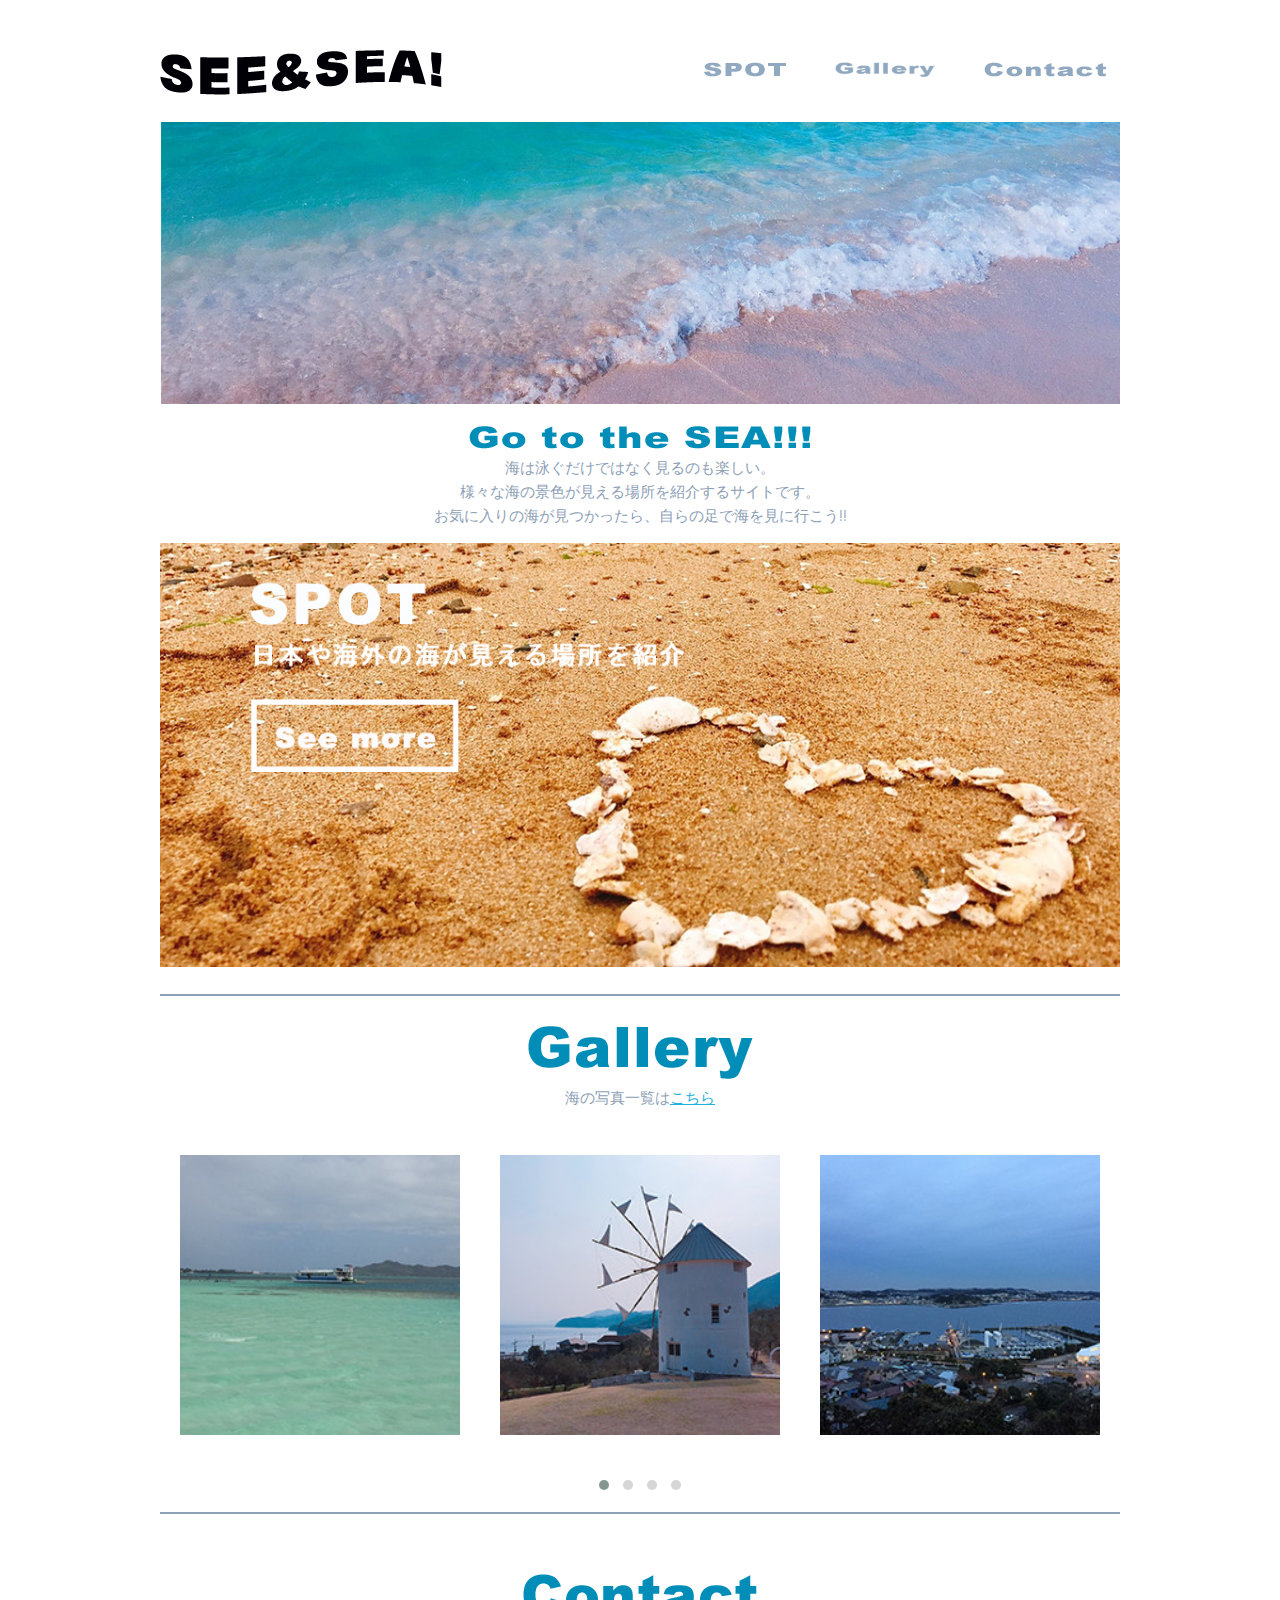
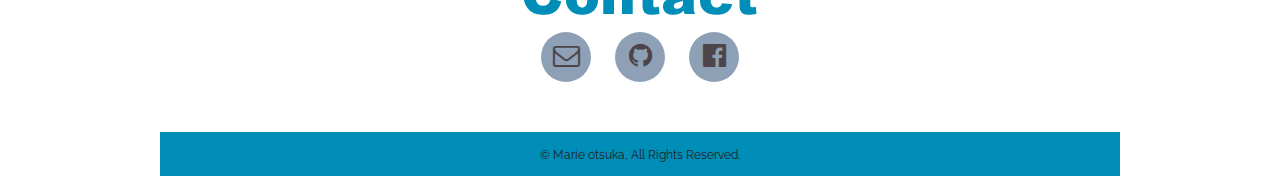
<file: index.html>
<!DOCTYPE html>
<html lang="ja">
<head>

  <!-- Basic Page Needs
  –––––––––––––––––––––––––––––––––––––––––––––––––– -->
  <meta charset="utf-8">
  <title>seeandsea</title>
  <meta name="description" content="seeandsea-site">
  <meta name="author" content="">

  <!-- Mobile Specific Metas
  –––––––––––––––––––––––––––––––––––––––––––––––––– -->
  <meta name="viewport" content="width=device-width, initial-scale=1">

  <!-- FONT
  –––––––––––––––––––––––––––––––––––––––––––––––––– -->
  <link href="//fonts.googleapis.com/css?family=Raleway:400,300,600" rel="stylesheet" type="text/css">

  <!-- CSS
  –––––––––––––––––––––––––––––––––––––––––––––––––– -->
  <link rel="stylesheet" href="css/normalize.css">
  <link rel="stylesheet" href="css/skeleton.css">
  <link rel="stylesheet" href="css/seeandsea.css">
  
  <link rel="stylesheet" href="https://maxcdn.bootstrapcdn.com/font-awesome/4.6.3/css/font-awesome.min.css">
  <link rel="stylesheet" href="https://maxcdn.bootstrapcdn.com/font-awesome/4.6.1/css/font-awesome.min.css">
  
  <!-- Favicon
  –––––––––––––––––––––––––––––––––––––––––––––––––– -->
  <link rel="icon" type="image/png" href="images/favicon.png">

</head>

<body>

<header>
    <div id="header_in" class="container">
    <div class="row">
     
     
     <div id="top_pc_menu">
    <div class="six columns logo">
      <div id="toplogo">
        <a href="index.html"><img class="u-max-full-width" src="images/top/seeandsea_logo.png" alt="seeandsea" srcset="images/top/seeandsea_logo@2x.png" />
        </a></div>
        </div>
        
        
    <div class="six columns menu">
      
      <div class="pc_menu">
        <ul class="pc_menu_li">
            <li class="menubar"><a href="spot.html"><img src="images/top/spot.png" alt="spot"></a></li>
            <li class="menubar"><a href="gallery.html"><img src="images/top/gallery.png" alt="gallery"></a></li>
            <li class="menubar"><a href="#contact"><img src="images/top/contact.png" alt="contact"></a></li>
          </ul>
      </div>
      </div>
      </div>
    
    <div id="sp_menu">
    <div class=" twelve columns">
        
        <div id="sp_top_header">
        <div id="sp_menu_logo"><a href="index.html"><img class="u-max-full-width" src="images/top/seeandsea_logo@2x.png"></a></div>
        
        <div id="sp_menu_icon">
            <img class="u-max-full-width" src="images/top/menu_icon.png" alt="menu_icon">
            </div>
        </div>
        
      <ul class="sp_menu_toggle">
          <li class="tog_menu"><a href="spot.html"><img class="tog_menu_pic" src="images/top/spot.png" alt="spot"></a></li>
          <li class="tog_menu"><a href="gallery.html"><img class="tog_menu_pic" src="images/top/gallery.png" alt="gallery"></a></li>
          <li class="tog_menu"><a href="#contact"><img class="tog_menu_pic" src="images/top/contact.png" alt="contact"></a></li>
      </ul>
      
      </div>
      </div>
      
    </div>
  </div>
    
    
    <div class="container">
    <div class="row">
    <div id="main_contents" class="twelve columns">

    <div id="header_cover">
        <img class="u-max-full-width" src="images/top/header_cover.jpg" alt="header_cover" srcset="images/top/header_cover@2x.jpg" />
    </div>
    
    <div id="about">
     <div class="goto"><img class="goto_pic" src="images/top/goto_logo.png" alt="gotologo" srcset="images/top/goto_logo@2x.png" /></div>   
     <div class="about_text">
         海は泳ぐだけではなく見るのも楽しい。<br>様々な海の景色が見える場所を紹介するサイトです。<br>
         お気に入りの海が見つかったら、自らの足で海を見に行こう!!
     </div>
    </div>
    
    <div id="spot">
        <a href="spot.html"><img class="u-max-full-width" src="images/top/spot_cover_set.jpg" alt="spot" ></a>
    </div>
    
    <div id="gallery_top">
    
    <div class="line"></div>
    <div id="gallery_about">
    <div class="gallery_logo"><a href="gallery.html"><img class="gallery_logo_pic" src="images/top/gallery_logo.png" alt="gallerylogo" srcset="images/top/gallery_logo@2x.png" />
    </a></div>
    <div class="gallery_text">
    海の写真一覧は<a href="gallery.html">こちら</a>
    </div>
    
    </div>
    
    <div class="owl-carousel owl-theme">
      <div class="gallery_pic_top"><img class="u-max-full-width" src="images/top/sea_01.jpg" alt="gallery_pic"></div>
      <div class="gallery_pic_top"><img class="u-max-full-width" src="images/top/sea_02.jpg" alt="gallery_pic"></div>
      <div class="gallery_pic_top"><img class="u-max-full-width" src="images/top/sea_03.jpg" alt="gallery_pic"></div>
      <div class="gallery_pic_top"><img class="u-max-full-width" src="images/top/sea_04.jpg" alt="gallery_pic"></div>
      <div class="gallery_pic_top"><img class="u-max-full-width" src="images/top/sea_05.jpg" alt="gallery_pic"></div>
      <div class="gallery_pic_top"><img class="u-max-full-width" src="images/top/sea_06.jpg" alt="gallery_pic"></div>
      <div class="gallery_pic_top"><img class="u-max-full-width" src="images/top/sea_07.jpg" alt="gallery_pic"></div>
      <div class="gallery_pic_top"><img class="u-max-full-width" src="images/top/sea_08.jpg" alt="gallery_pic"></div>
      <div class="gallery_pic_top"><img class="u-max-full-width" src="images/top/sea_09.jpg" alt="gallery_pic"></div>
      <div class="gallery_pic_top"><img class="u-max-full-width" src="images/top/sea_10.jpg" alt="gallery_pic"></div>
      <div class="gallery_pic_top"><img class="u-max-full-width" src="images/top/sea_11.jpg" alt="gallery_pic"></div>
      <div class="gallery_pic_top"><img class="u-max-full-width" src="images/top/sea_12.jpg" alt="gallery_pic"></div>
      </div> <!--owl-->
    
    <div class="line"></div>
    </div>
    
    <div id="contact">
    
    <div class="contact_logo"><img class="contact_logo_pic" src="images/top/contact_logo.png" alt="contactlogo" srcset="images/top/contact_logo@2x.png" /></div>
    
        <ul>
            <li class="button_contact"><a href="mailto:ooo@gmail.com"><i aria-label="メール" class="fa fa-envelope-o"></i></a></li>
            <li class="button_contact"><a href="https://github.com/Somenmarie"><i aria-label="GitHub" class="fa fa-github"></i></a></li>
            <li class="button_contact"><a href=""><i class="fa fa-facebook-official" aria-hidden="true"></i></a></li>
        </ul>
    
    
    
    </div>
    


</div> <!--main-->
</div> <!--row-->
</div> <!--container-->


</header>

<footer>

<div class="container">
<div class="row">
<div id="footerzone" class="twelve columns">
<small class="text-center abel uppercase">&copy; Marie otsuka, All Rights Reserved.</small>
</div>
</div>
</div>
</footer>

 <!-- Owl Carousel CSS -->  
<link rel="stylesheet" href="owlcarousel/assets/owl.carousel.min.css">
<link rel="stylesheet" href="owlcarousel/assets/owl.theme.default.min.css">

<!-- JQ-->
<script type="text/javascript" src="https://ajax.googleapis.com/ajax/libs/jquery/1.10.2/jquery.min.js"></script>
<!-- Owl Carousel JS -->
  <script src="owlcarousel/owl.carousel.min.js"></script>
<!-- js-->
  <script src="seeandsea.js"></script>


</body>
</html>
</file>
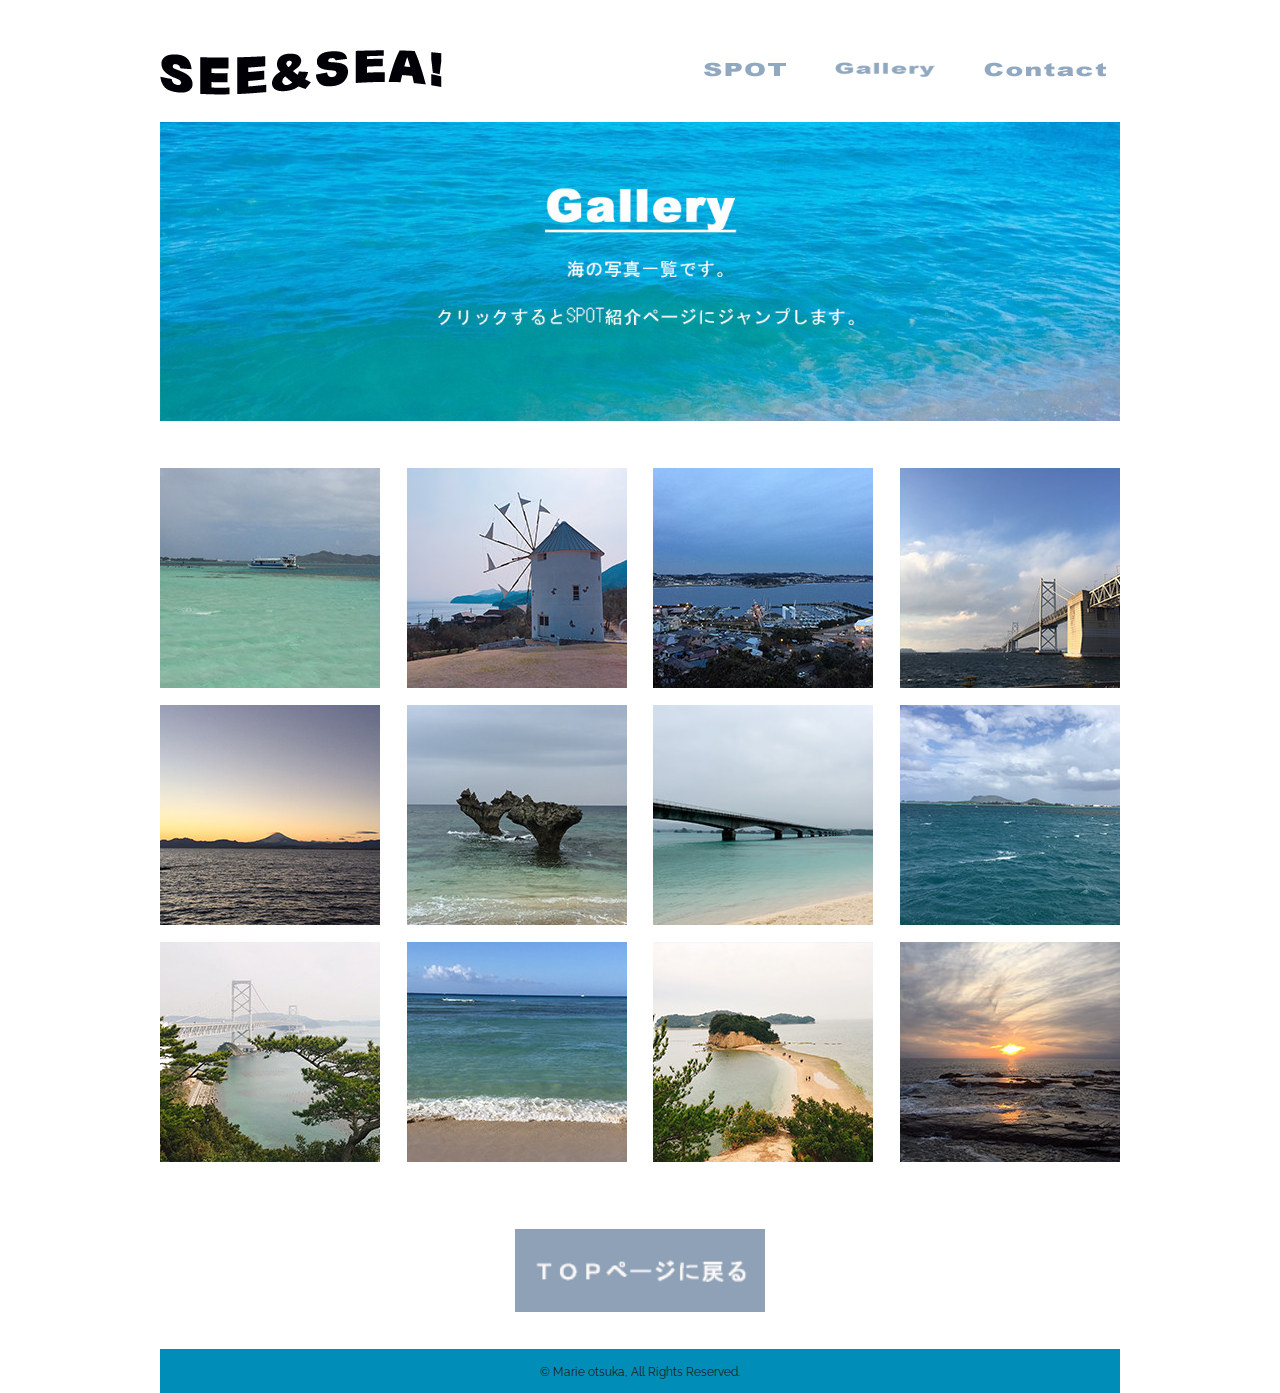
<file: gallery.html>
<!DOCTYPE html>
<html lang="ja">
<head>

  <!-- Basic Page Needs
  –––––––––––––––––––––––––––––––––––––––––––––––––– -->
  <meta charset="utf-8">
  <title>seeandsea_gallery</title>
  <meta name="description" content="seeandsea-site">
  <meta name="author" content="">

  <!-- Mobile Specific Metas
  –––––––––––––––––––––––––––––––––––––––––––––––––– -->
  <meta name="viewport" content="width=device-width, initial-scale=1">

  <!-- FONT
  –––––––––––––––––––––––––––––––––––––––––––––––––– -->
  <link href="//fonts.googleapis.com/css?family=Raleway:400,300,600" rel="stylesheet" type="text/css">

  <!-- CSS
  –––––––––––––––––––––––––––––––––––––––––––––––––– -->
  <link rel="stylesheet" href="css/normalize.css">
  <link rel="stylesheet" href="css/skeleton.css">
  <link rel="stylesheet" href="css/seeandsea.css">
  
  <link rel="stylesheet" href="https://maxcdn.bootstrapcdn.com/font-awesome/4.6.3/css/font-awesome.min.css">
  <link rel="stylesheet" href="https://maxcdn.bootstrapcdn.com/font-awesome/4.6.1/css/font-awesome.min.css">
  
  <!-- Favicon
  –––––––––––––––––––––––––––––––––––––––––––––––––– -->
  <link rel="icon" type="image/png" href="images/favicon.png">

</head>

<body>

<header>
    <div id="header_in" class="container">
    <div class="row">
     
     
     <div id="top_pc_menu">
    <div class="six columns logo">
      <div id="toplogo">
        <a href="index.html"><img class="u-max-full-width" src="images/top/seeandsea_logo.png" alt="seeandsea" srcset="images/top/seeandsea_logo@2x.png" />
        </a></div>
        </div>
        
        
    <div class="six columns menu">
      
      <div class="pc_menu">
        <ul class="pc_menu_li">
            <li class="menubar"><a href="spot.html"><img src="images/top/spot.png" alt="spot"></a></li>
            <li class="menubar"><a href="gallery.html"><img src="images/top/gallery.png" alt="gallery"></a></li>
            <li class="menubar"><a href="#contact"><img src="images/top/contact.png" alt="contact"></a></li>
          </ul>
      </div>
      </div>
      </div>
    
    <div id="sp_menu">
    <div class=" twelve columns">
        
        <div id="sp_top_header">
        <div id="sp_menu_logo"><a href="index.html"><img class="u-max-full-width" src="images/top/seeandsea_logo@2x.png"></a></div>
        
        <div id="sp_menu_icon">
            <img class="u-max-full-width" src="images/top/menu_icon.png" alt="menu_icon">
            </div>
        </div>
        
      <ul class="sp_menu_toggle">
          <li class="tog_menu"><a href="spot.html"><img class="tog_menu_pic" src="images/top/spot.png" alt="spot"></a></li>
          <li class="tog_menu"><a href="gallery.html"><img class="tog_menu_pic" src="images/top/gallery.png" alt="gallery"></a></li>
          <li class="tog_menu"><a href="#contact"><img class="tog_menu_pic" src="images/top/contact.png" alt="contact"></a></li>
      </ul>
      
      </div>
      </div>
      
    </div>
    </div>
    
    
     <div class="container">
    <div class="row">
    <div id="main_contents" class="twelve columns">
    
    
    <div id="gallerypage_cover">
        <img class="u-max-full-width" src="images/gallery/gallerypage_cover.jpg" alt="gallery_cover">
    </div>
    
    <div id="gallery_picgroup">
        
    <div class="gallery_pic">
       <img class="u-max-full-width" src="images/gallery/sea_01.jpg" alt="hawaii">
    </div>
    
    <div class="gallery_pic">
       <img class="u-max-full-width" src="images/gallery/sea_02.jpg" alt="syodo">
    </div>
    
    
    <div class="gallery_pic">
       <img class="u-max-full-width" src="images/gallery/sea_03.jpg" alt="enosima">
    </div>
    
    
    <div class="gallery_pic">
       <img class="u-max-full-width" src="images/gallery/sea_04.jpg" alt="seto">
    </div>
    
    
    <div class="gallery_pic">
       <img class="u-max-full-width" src="images/gallery/sea_05.jpg" alt="enosima">
    </div>
    
    
    <div class="gallery_pic">
       <img class="u-max-full-width" src="images/gallery/sea_06.jpg" alt="okinawa">
    </div>
    
    
    <div class="gallery_pic">
       <img class="u-max-full-width" src="images/gallery/sea_07.jpg" alt="okinawa">
    </div>
    
    
    <div class="gallery_pic">
       <img class="u-max-full-width" src="images/gallery/sea_08.jpg" alt="hawaii">
    </div>
    
    
    <div class="gallery_pic">
       <img class="u-max-full-width" src="images/gallery/sea_09.jpg" alt="shikoku">
    </div>
    
    
    <div class="gallery_pic">
       <img class="u-max-full-width" src="images/gallery/sea_10.jpg" alt="hawaii">
    </div>
    
    
    <div class="gallery_pic">
       <img class="u-max-full-width" src="images/gallery/sea_11.jpg" alt="shikoku">
    </div>
    
    <div class="gallery_pic">
       <img class="u-max-full-width" src="images/gallery/sea_12.jpg" alt="enosima">
    </div>
    
    
    </div>  <!--div id-->
    
    </div>
    </div>  <!--row-->
    </div>
    
    
<div class="top_back">
      <a href="index.html"><img class="u-max-full-width" src="images/spot/topback.png" alt="topback"></a>
  </div>
  
  </div>
  </div>
  </div>
  
  
</header>

<footer>

<div class="container">
<div class="row">
<div id="footerzone" class="twelve columns">
<small class="text-center abel uppercase">&copy; Marie otsuka, All Rights Reserved.</small>
</div>
</div>
</div>
</footer>

 <!-- Owl Carousel CSS -->  
<link rel="stylesheet" href="owlcarousel/assets/owl.carousel.min.css">
<link rel="stylesheet" href="owlcarousel/assets/owl.theme.default.min.css">

<!-- JQ-->
<script type="text/javascript" src="https://ajax.googleapis.com/ajax/libs/jquery/1.10.2/jquery.min.js"></script>
<!-- Owl Carousel JS -->
  <script src="owlcarousel/owl.carousel.min.js"></script>
<!-- js-->
  <script src="seeandsea.js"></script>


</body>
</html>
</file>
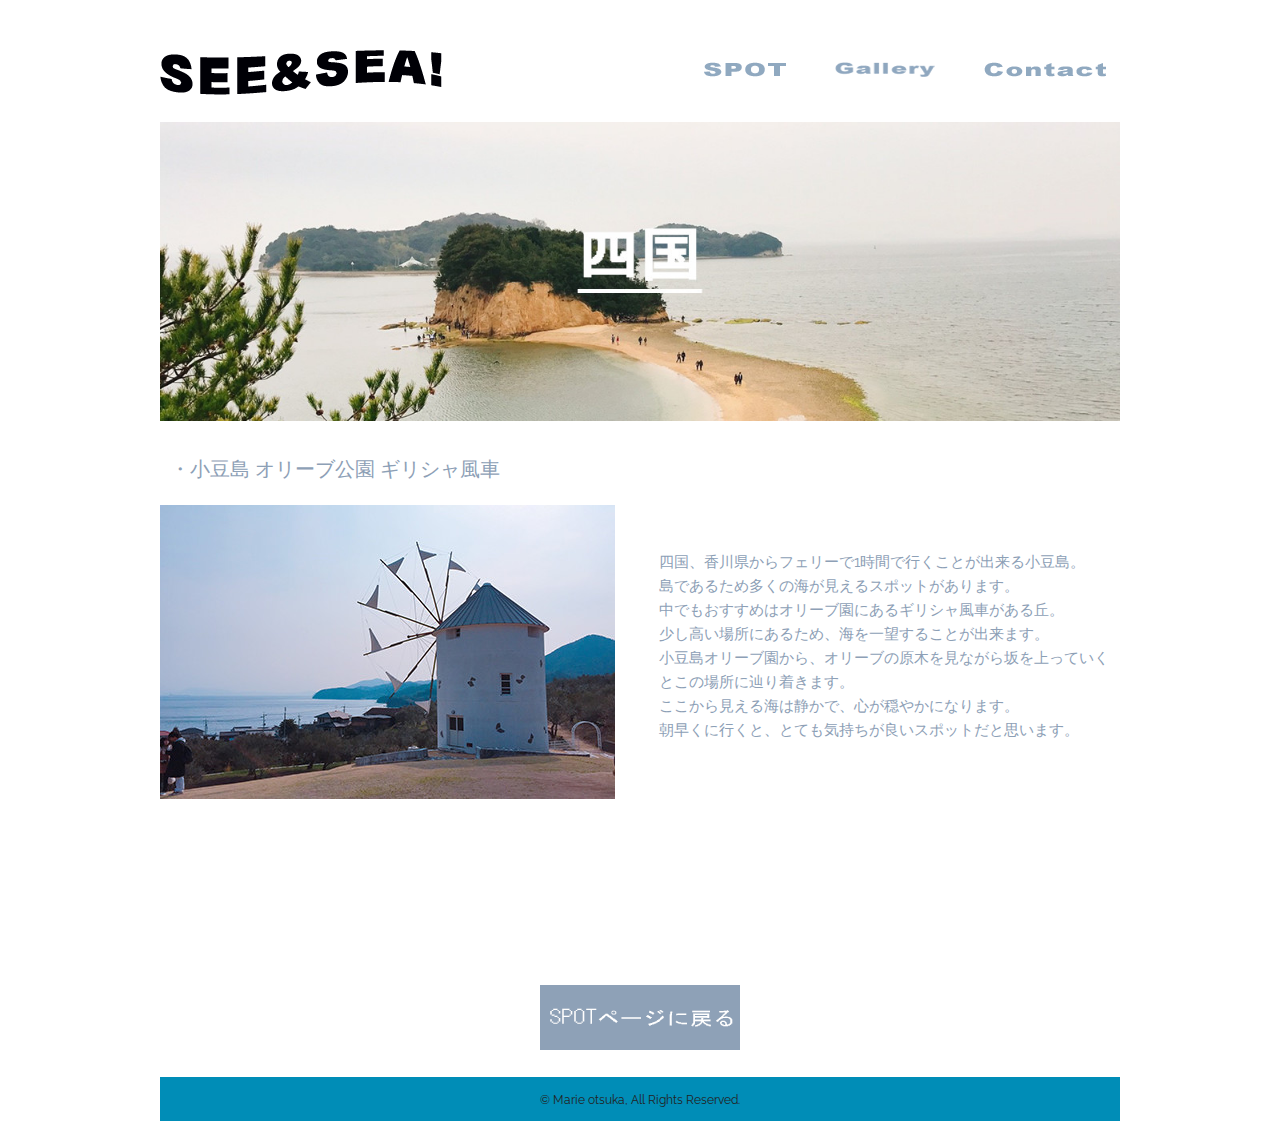
<file: spot-shikoku.html>
<!DOCTYPE html>
<html lang="ja">
<head>

  <!-- Basic Page Needs
  –––––––––––––––––––––––––––––––––––––––––––––––––– -->
  <meta charset="utf-8">
  <title>seeandsea_detail</title>
  <meta name="description" content="seeandsea-site">
  <meta name="author" content="">

  <!-- Mobile Specific Metas
  –––––––––––––––––––––––––––––––––––––––––––––––––– -->
  <meta name="viewport" content="width=device-width, initial-scale=1">

  <!-- FONT
  –––––––––––––––––––––––––––––––––––––––––––––––––– -->
  <link href="//fonts.googleapis.com/css?family=Raleway:400,300,600" rel="stylesheet" type="text/css">

  <!-- CSS
  –––––––––––––––––––––––––––––––––––––––––––––––––– -->
  <link rel="stylesheet" href="css/normalize.css">
  <link rel="stylesheet" href="css/skeleton.css">
  <link rel="stylesheet" href="css/seeandsea.css">
  
  <link rel="stylesheet" href="https://maxcdn.bootstrapcdn.com/font-awesome/4.6.3/css/font-awesome.min.css">
  <link rel="stylesheet" href="https://maxcdn.bootstrapcdn.com/font-awesome/4.6.1/css/font-awesome.min.css">
  
  <!-- Favicon
  –––––––––––––––––––––––––––––––––––––––––––––––––– -->
  <link rel="icon" type="image/png" href="images/favicon.png">

</head>

<body>

<header>
    <div id="header_in" class="container">
    <div class="row">
     
     
     <div id="top_pc_menu">
    <div class="six columns logo">
      <div id="toplogo">
        <a href="index.html"><img class="u-max-full-width" src="images/top/seeandsea_logo.png" alt="seeandsea" srcset="images/top/seeandsea_logo@2x.png" />
        </a></div>
        </div>
        
        
    <div class="six columns menu">
      
      <div class="pc_menu">
        <ul class="pc_menu_li">
            <li class="menubar"><a href="spot.html"><img src="images/top/spot.png" alt="spot"></a></li>
            <li class="menubar"><a href="gallery.html"><img src="images/top/gallery.png" alt="gallery"></a></li>
            <li class="menubar"><a href="#contact"><img src="images/top/contact.png" alt="contact"></a></li>
          </ul>
      </div>
      </div>
      </div>
    
    <div id="sp_menu">
    <div class=" twelve columns">
        
        <div id="sp_top_header">
        <div id="sp_menu_logo"><a href="index.html"><img class="u-max-full-width" src="images/top/seeandsea_logo@2x.png"></a></div>
        
        <div id="sp_menu_icon">
            <img class="u-max-full-width" src="images/top/menu_icon.png" alt="menu_icon">
            </div>
        </div>
        
      <ul class="sp_menu_toggle">
          <li class="tog_menu"><a href="spot.html"><img class="tog_menu_pic" src="images/top/spot.png" alt="spot"></a></li>
          <li class="tog_menu"><a href="gallery.html"><img class="tog_menu_pic" src="images/top/gallery.png" alt="gallery"></a></li>
          <li class="tog_menu"><a href="#contact"><img class="tog_menu_pic" src="images/top/contact.png" alt="contact"></a></li>
      </ul>
      
      </div>
      </div>
      
    </div>
    </div>
  
  
   <div class="container">
    <div class="row">
    <div id="main_contents" class="twelve columns">
  
   <div id="shikoku_cover">
     <img class="u-max-full-width" src="images/spot_detail/detail_shikoku.jpg" alt="sikoku_cover">
  </div>
  
  <div class="spot_name_pc">・小豆島 オリーブ公園 ギリシャ風車</div>
  
  <div class="spot_name_sp">小豆島 <br>オリーブ公園 <br>ギリシャ風車 
  </div>
  
  
  
  <div id="syodo_detail">
  <div id="syodo_pic" class="six columns">
  <img class="u-max-full-width" src="images/spot_detail/syodo_pic.jpg" alt="syodo_pic">
  </div>
  
  <div id="syodo_explain" class="six columns">
  四国、香川県からフェリーで1時間で行くことが出来る小豆島。<br>島であるため多くの海が見えるスポットがあります。<br>
  中でもおすすめはオリーブ園にあるギリシャ風車がある丘。<br>少し高い場所にあるため、海を一望することが出来ます。<br>
  小豆島オリーブ園から、オリーブの原木を見ながら坂を上っていくとこの場所に辿り着きます。<br>
  ここから見える海は静かで、心が穏やかになります。<br>朝早くに行くと、とても気持ちが良いスポットだと思います。
  </div>
  
  </div>  <!--syododetail-->
  
  
  <div id="googlemap_area">
  
  <script src="//maps.google.com/maps/api/js?sensor=true"></script>
<script type="text/javascript">
function googleMap() {
var latlng = new google.maps.LatLng(34.471471,134.272763);/* 座標 */
var myOptions = {
zoom: 16, /*拡大比率*/
center: latlng,
scrollwheel: false,
      disableDoubleClickZoom: true,
      draggable: false,
mapTypeControlOptions: { mapTypeIds: ['style', google.maps.MapTypeId.ROADMAP] }
};
var map = new google.maps.Map(document.getElementById('map1'), myOptions);
/*アイコン設定*/
var icon = new google.maps.MarkerImage('images/spot_detail/icon_map.png',/*画像url*/
new google.maps.Size(70,84),/*アイコンサイズ*/
new google.maps.Point(0,0)/*アイコン位置*/
);
var markerOptions = {
position: latlng,
map: map,
icon: icon,
title: '小豆島　ギリシャ風車',/*タイトル*/
animation: google.maps.Animation.DROP/*アニメーション*/
};
var marker = new google.maps.Marker(markerOptions);
/*取得スタイルの貼り付け*/
var styleOptions = [
{
"stylers": [
{ "hue": '#003366' }
]
}
];
var styledMapOptions = { name: '小豆島　ギリシャ風車' }/*地図右上のタイトル*/
var sampleType = new google.maps.StyledMapType(styleOptions, styledMapOptions);
map.mapTypes.set('style', sampleType);
map.setMapTypeId('style');
};
google.maps.event.addDomListener(window, 'load', function() {
googleMap();
});
</script>
<div id="map1" style="width:100%; height:400px; margin:0 auto;"></div>
  
  

  </div> <!--googlemap-->
  
  <div id="spot_back">
      <a href="spot.html"><img class="u-max-full-width" src="images/spot_detail/spotback_button.png" alt="spotback"></a>
  </div>
  
  
  
  
  
  </div>  <!--container-->
  </div>
  </div>
  
  
  </header>

<footer>

<div class="container">
<div class="row">
<div id="footerzone" class="twelve columns">
<small class="text-center abel uppercase">&copy; Marie otsuka, All Rights Reserved.</small>
</div>
</div>
</div>
</footer>

 <!-- Owl Carousel CSS -->  
<link rel="stylesheet" href="owlcarousel/assets/owl.carousel.min.css">
<link rel="stylesheet" href="owlcarousel/assets/owl.theme.default.min.css">

<!-- JQ-->
<script type="text/javascript" src="https://ajax.googleapis.com/ajax/libs/jquery/1.10.2/jquery.min.js"></script>
<!-- Owl Carousel JS -->
  <script src="owlcarousel/owl.carousel.min.js"></script>
<!-- js-->
  <script src="seeandsea.js"></script>


</body>
</html>
</file>
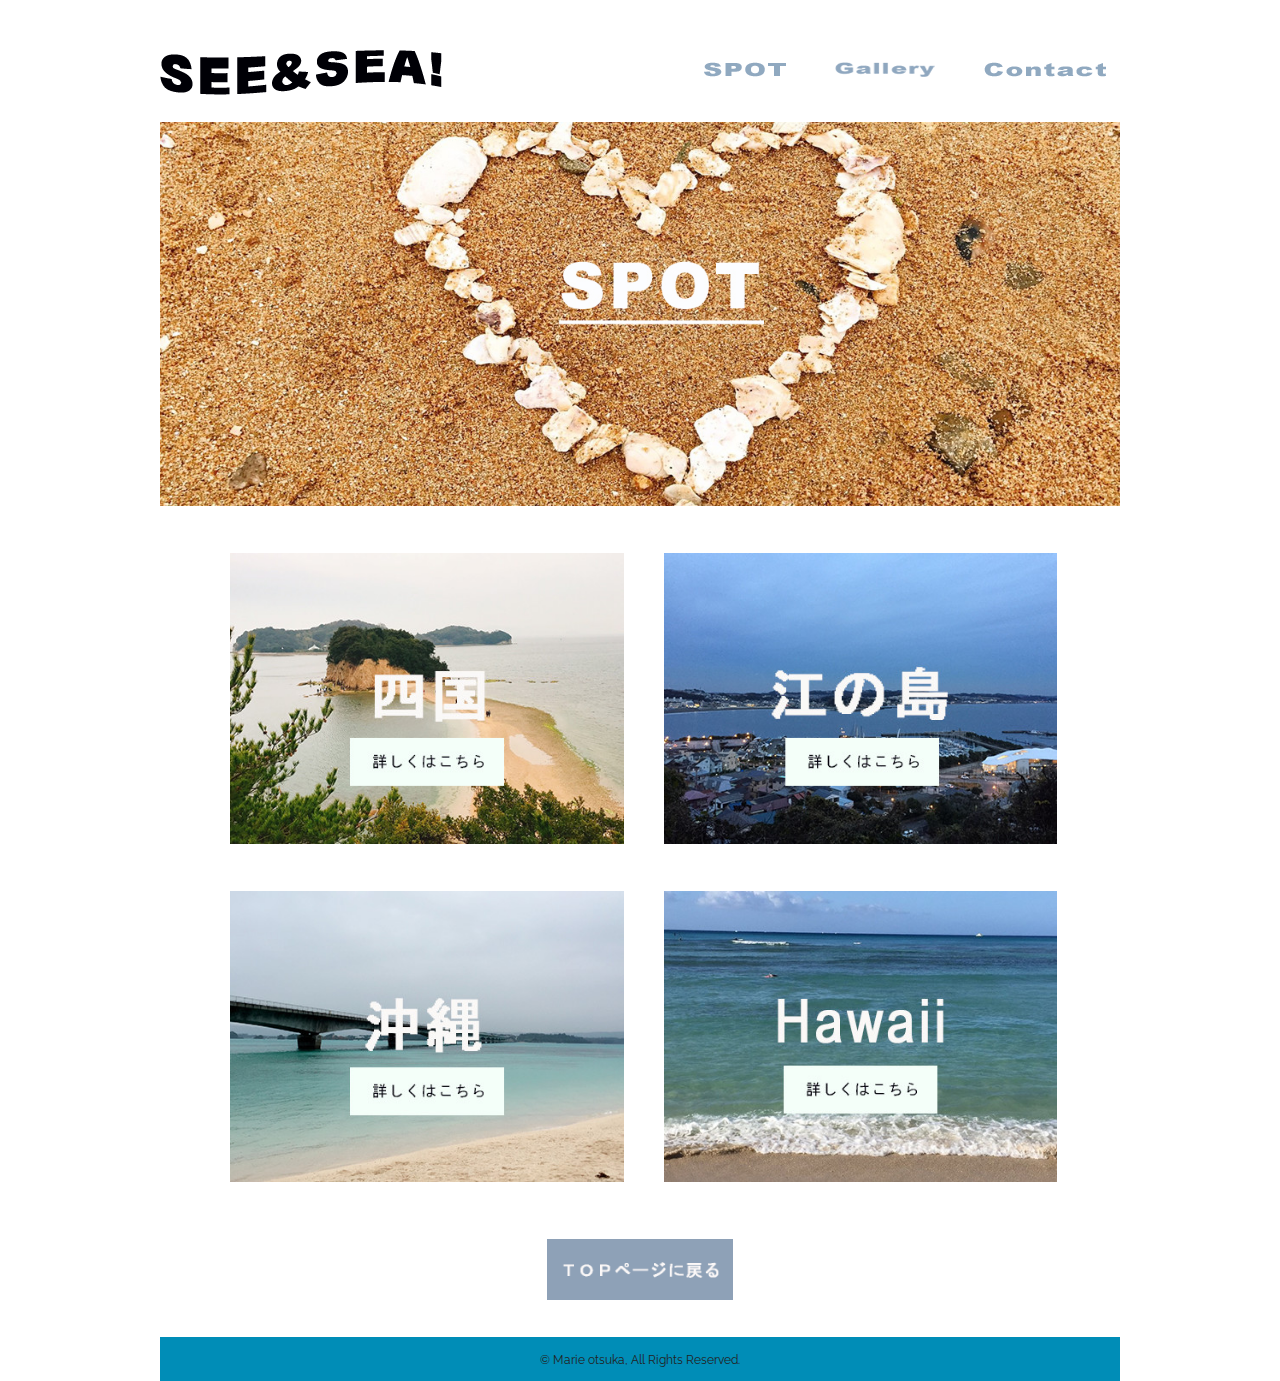
<file: spot.html>
<!DOCTYPE html>
<html lang="ja">
<head>

  <!-- Basic Page Needs
  –––––––––––––––––––––––––––––––––––––––––––––––––– -->
  <meta charset="utf-8">
  <title>seeandsea_spot</title>
  <meta name="description" content="seeandsea-site">
  <meta name="author" content="">

  <!-- Mobile Specific Metas
  –––––––––––––––––––––––––––––––––––––––––––––––––– -->
  <meta name="viewport" content="width=device-width, initial-scale=1">

  <!-- FONT
  –––––––––––––––––––––––––––––––––––––––––––––––––– -->
  <link href="//fonts.googleapis.com/css?family=Raleway:400,300,600" rel="stylesheet" type="text/css">

  <!-- CSS
  –––––––––––––––––––––––––––––––––––––––––––––––––– -->
  <link rel="stylesheet" href="css/normalize.css">
  <link rel="stylesheet" href="css/skeleton.css">
  <link rel="stylesheet" href="css/seeandsea.css">
  
  <link rel="stylesheet" href="https://maxcdn.bootstrapcdn.com/font-awesome/4.6.3/css/font-awesome.min.css">
  <link rel="stylesheet" href="https://maxcdn.bootstrapcdn.com/font-awesome/4.6.1/css/font-awesome.min.css">
  
  <!-- Favicon
  –––––––––––––––––––––––––––––––––––––––––––––––––– -->
  <link rel="icon" type="image/png" href="images/favicon.png">

</head>

<body>

<header>
    <div id="header_in" class="container">
    <div class="row">
     
     
     <div id="top_pc_menu">
    <div class="six columns logo">
      <div id="toplogo">
        <a href="index.html"><img class="u-max-full-width" src="images/top/seeandsea_logo.png" alt="seeandsea" srcset="images/top/seeandsea_logo@2x.png" />
        </a></div>
        </div>
        
        
    <div class="six columns menu">
      
      <div class="pc_menu">
        <ul class="pc_menu_li">
            <li class="menubar"><a href="spot.html"><img src="images/top/spot.png" alt="spot"></a></li>
            <li class="menubar"><a href="gallery.html"><img src="images/top/gallery.png" alt="gallery"></a></li>
            <li class="menubar"><a href="#contact"><img src="images/top/contact.png" alt="contact"></a></li>
          </ul>
      </div>
      </div>
      </div>
    
    <div id="sp_menu">
    <div class=" twelve columns">
        
        <div id="sp_top_header">
        <div id="sp_menu_logo"><a href="index.html"><img class="u-max-full-width" src="images/top/seeandsea_logo@2x.png"></a></div>
        
        <div id="sp_menu_icon">
            <img class="u-max-full-width" src="images/top/menu_icon.png" alt="menu_icon">
            </div>
        </div>
        
      <ul class="sp_menu_toggle">
          <li class="tog_menu"><a href="spot.html"><img class="tog_menu_pic" src="images/top/spot.png" alt="spot"></a></li>
          <li class="tog_menu"><a href="gallery.html"><img class="tog_menu_pic" src="images/top/gallery.png" alt="gallery"></a></li>
          <li class="tog_menu"><a href="#contact"><img class="tog_menu_pic" src="images/top/contact.png" alt="contact"></a></li>
      </ul>
      
      </div>
      </div>
      
    </div>
  </div>
  
  
  <div class="container">
    <div class="row">
    <div id="main_contents" class="twelve columns">
  
  
  <div id="spotpage_cover">
  <img class="u-max-full-width" src="images/spot/spotpage_cover.jpg" alt="spot_cover"></div>
  
  <div id="spot_intro">
  
  <div class="spot_pic">
      <a href="spot-shikoku.html"><img class="u-max-full-width" src="images/spot/sikoku.jpg" alt="shikoku"></a>
  </div>
  
  <div class="spot_pic">
      <img class="u-max-full-width" src="images/spot/enosima.jpg" alt="enosima">
  </div>
  
  <div class="spot_pic">
      <img class="u-max-full-width" src="images/spot/okinawa.jpg" alt="okinawa">
  </div>
  
  <div class="spot_pic">
      <img class="u-max-full-width" src="images/spot/hawaii.jpg" alt="hawaii">
  </div>
  
  
  </div>
  
  
  <div class="top_back">
      <a href="index.html"><img class="u-max-full-width" src="images/spot/topback.png" alt="topback"></a>
  </div>
  
  </div>
  </div>
  </div>
  
  
</header>

<footer>

<div class="container">
<div class="row">
<div id="footerzone" class="twelve columns">
<small class="text-center abel uppercase">&copy; Marie otsuka, All Rights Reserved.</small>
</div>
</div>
</div>
</footer>

 <!-- Owl Carousel CSS -->  
<link rel="stylesheet" href="owlcarousel/assets/owl.carousel.min.css">
<link rel="stylesheet" href="owlcarousel/assets/owl.theme.default.min.css">

<!-- JQ-->
<script type="text/javascript" src="https://ajax.googleapis.com/ajax/libs/jquery/1.10.2/jquery.min.js"></script>
<!-- Owl Carousel JS -->
  <script src="owlcarousel/owl.carousel.min.js"></script>
<!-- js-->
  <script src="seeandsea.js"></script>


</body>
</html>
</file>
<file: css/skeleton.css>
/*
* Skeleton V2.0.4
* Copyright 2014, Dave Gamache
* www.getskeleton.com
* Free to use under the MIT license.
* http://www.opensource.org/licenses/mit-license.php
* 12/29/2014
*/


/* Table of contents
––––––––––––––––––––––––––––––––––––––––––––––––––
- Grid
- Base Styles
- Typography
- Links
- Buttons
- Forms
- Lists
- Code
- Tables
- Spacing
- Utilities
- Clearing
- Media Queries
*/


/* Grid
–––––––––––––––––––––––––––––––––––––––––––––––––– */
.container {
  position: relative;
  width: 100%;
  max-width: 960px;
  margin: 0 auto;
  padding: 0 20px;
  box-sizing: border-box; }
.column,
.columns {
  width: 100%;
  float: left;
  box-sizing: border-box; }

/* For devices larger than 400px */
@media (min-width: 400px) {
  .container {
    width: 85%;
    padding: 0; }
}

/* For devices larger than 550px */
@media (min-width: 550px) {
  .container {
    width: 80%; }
  .column,
  .columns {
    margin-left: 4%; }
  .column:first-child,
  .columns:first-child {
    margin-left: 0; }

  .one.column,
  .one.columns                    { width: 4.66666666667%; }
  .two.columns                    { width: 13.3333333333%; }
  .three.columns                  { width: 22%;            }
  .four.columns                   { width: 30.6666666667%; }
  .five.columns                   { width: 39.3333333333%; }
  .six.columns                    { width: 48%;            }
  .seven.columns                  { width: 56.6666666667%; }
  .eight.columns                  { width: 65.3333333333%; }
  .nine.columns                   { width: 74.0%;          }
  .ten.columns                    { width: 82.6666666667%; }
  .eleven.columns                 { width: 91.3333333333%; }
  .twelve.columns                 { width: 100%; margin-left: 0; }

  .one-third.column               { width: 30.6666666667%; }
  .two-thirds.column              { width: 65.3333333333%; }

  .one-half.column                { width: 48%; }

  /* Offsets */
  .offset-by-one.column,
  .offset-by-one.columns          { margin-left: 8.66666666667%; }
  .offset-by-two.column,
  .offset-by-two.columns          { margin-left: 17.3333333333%; }
  .offset-by-three.column,
  .offset-by-three.columns        { margin-left: 26%;            }
  .offset-by-four.column,
  .offset-by-four.columns         { margin-left: 34.6666666667%; }
  .offset-by-five.column,
  .offset-by-five.columns         { margin-left: 43.3333333333%; }
  .offset-by-six.column,
  .offset-by-six.columns          { margin-left: 52%;            }
  .offset-by-seven.column,
  .offset-by-seven.columns        { margin-left: 60.6666666667%; }
  .offset-by-eight.column,
  .offset-by-eight.columns        { margin-left: 69.3333333333%; }
  .offset-by-nine.column,
  .offset-by-nine.columns         { margin-left: 78.0%;          }
  .offset-by-ten.column,
  .offset-by-ten.columns          { margin-left: 86.6666666667%; }
  .offset-by-eleven.column,
  .offset-by-eleven.columns       { margin-left: 95.3333333333%; }

  .offset-by-one-third.column,
  .offset-by-one-third.columns    { margin-left: 34.6666666667%; }
  .offset-by-two-thirds.column,
  .offset-by-two-thirds.columns   { margin-left: 69.3333333333%; }

  .offset-by-one-half.column,
  .offset-by-one-half.columns     { margin-left: 52%; }

}


/* Base Styles
–––––––––––––––––––––––––––––––––––––––––––––––––– */
/* NOTE
html is set to 62.5% so that all the REM measurements throughout Skeleton
are based on 10px sizing. So basically 1.5rem = 15px :) */
html {
  font-size: 62.5%; }
body {
  font-size: 1.5em; /* currently ems cause chrome bug misinterpreting rems on body element */
  line-height: 1.6;
  font-weight: 400;
  font-family: "Raleway", "HelveticaNeue", "Helvetica Neue", Helvetica, Arial, sans-serif;
  color: #222; }


/* Typography
–––––––––––––––––––––––––––––––––––––––––––––––––– */
h1, h2, h3, h4, h5, h6 {
  margin-top: 0;
  margin-bottom: 2rem;
  font-weight: 300; }
h1 { font-size: 4.0rem; line-height: 1.2;  letter-spacing: -.1rem;}
h2 { font-size: 3.6rem; line-height: 1.25; letter-spacing: -.1rem; }
h3 { font-size: 3.0rem; line-height: 1.3;  letter-spacing: -.1rem; }
h4 { font-size: 2.4rem; line-height: 1.35; letter-spacing: -.08rem; }
h5 { font-size: 1.8rem; line-height: 1.5;  letter-spacing: -.05rem; }
h6 { font-size: 1.5rem; line-height: 1.6;  letter-spacing: 0; }

/* Larger than phablet */
@media (min-width: 550px) {
  h1 { font-size: 5.0rem; }
  h2 { font-size: 4.2rem; }
  h3 { font-size: 3.6rem; }
  h4 { font-size: 3.0rem; }
  h5 { font-size: 2.4rem; }
  h6 { font-size: 1.5rem; }
}

p {
  margin-top: 0; }


/* Links
–––––––––––––––––––––––––––––––––––––––––––––––––– */
a {
  color: #1EAEDB; }
a:hover {
  color: #0FA0CE; }


/* Buttons
–––––––––––––––––––––––––––––––––––––––––––––––––– */
.button,
button,
input[type="submit"],
input[type="reset"],
input[type="button"] {
  display: inline-block;
  height: 38px;
  padding: 0 30px;
  color: #555;
  text-align: center;
  font-size: 11px;
  font-weight: 600;
  line-height: 38px;
  letter-spacing: .1rem;
  text-transform: uppercase;
  text-decoration: none;
  white-space: nowrap;
  background-color: transparent;
  border-radius: 4px;
  border: 1px solid #bbb;
  cursor: pointer;
  box-sizing: border-box; }
.button:hover,
button:hover,
input[type="submit"]:hover,
input[type="reset"]:hover,
input[type="button"]:hover,
.button:focus,
button:focus,
input[type="submit"]:focus,
input[type="reset"]:focus,
input[type="button"]:focus {
  color: #333;
  border-color: #888;
  outline: 0; }
.button.button-primary,
button.button-primary,
input[type="submit"].button-primary,
input[type="reset"].button-primary,
input[type="button"].button-primary {
  color: #FFF;
  background-color: #33C3F0;
  border-color: #33C3F0; }
.button.button-primary:hover,
button.button-primary:hover,
input[type="submit"].button-primary:hover,
input[type="reset"].button-primary:hover,
input[type="button"].button-primary:hover,
.button.button-primary:focus,
button.button-primary:focus,
input[type="submit"].button-primary:focus,
input[type="reset"].button-primary:focus,
input[type="button"].button-primary:focus {
  color: #FFF;
  background-color: #1EAEDB;
  border-color: #1EAEDB; }


/* Forms
–––––––––––––––––––––––––––––––––––––––––––––––––– */
input[type="email"],
input[type="number"],
input[type="search"],
input[type="text"],
input[type="tel"],
input[type="url"],
input[type="password"],
textarea,
select {
  height: 38px;
  padding: 6px 10px; /* The 6px vertically centers text on FF, ignored by Webkit */
  background-color: #fff;
  border: 1px solid #D1D1D1;
  border-radius: 4px;
  box-shadow: none;
  box-sizing: border-box; }
/* Removes awkward default styles on some inputs for iOS */
input[type="email"],
input[type="number"],
input[type="search"],
input[type="text"],
input[type="tel"],
input[type="url"],
input[type="password"],
textarea {
  -webkit-appearance: none;
     -moz-appearance: none;
          appearance: none; }
textarea {
  min-height: 65px;
  padding-top: 6px;
  padding-bottom: 6px; }
input[type="email"]:focus,
input[type="number"]:focus,
input[type="search"]:focus,
input[type="text"]:focus,
input[type="tel"]:focus,
input[type="url"]:focus,
input[type="password"]:focus,
textarea:focus,
select:focus {
  border: 1px solid #33C3F0;
  outline: 0; }
label,
legend {
  display: block;
  margin-bottom: .5rem;
  font-weight: 600; }
fieldset {
  padding: 0;
  border-width: 0; }
input[type="checkbox"],
input[type="radio"] {
  display: inline; }
label > .label-body {
  display: inline-block;
  margin-left: .5rem;
  font-weight: normal; }


/* Lists
–––––––––––––––––––––––––––––––––––––––––––––––––– */
ul {
  list-style: circle inside; }
ol {
  list-style: decimal inside; }
ol, ul {
  padding-left: 0;
  margin-top: 0; }
ul ul,
ul ol,
ol ol,
ol ul {
  margin: 1.5rem 0 1.5rem 3rem;
  font-size: 90%; }
li {
  margin-bottom: 1rem; }


/* Code
–––––––––––––––––––––––––––––––––––––––––––––––––– */
code {
  padding: .2rem .5rem;
  margin: 0 .2rem;
  font-size: 90%;
  white-space: nowrap;
  background: #F1F1F1;
  border: 1px solid #E1E1E1;
  border-radius: 4px; }
pre > code {
  display: block;
  padding: 1rem 1.5rem;
  white-space: pre; }


/* Tables
–––––––––––––––––––––––––––––––––––––––––––––––––– */
th,
td {
  padding: 12px 15px;
  text-align: left;
  border-bottom: 1px solid #E1E1E1; }
th:first-child,
td:first-child {
  padding-left: 0; }
th:last-child,
td:last-child {
  padding-right: 0; }


/* Spacing
–––––––––––––––––––––––––––––––––––––––––––––––––– */
button,
.button {
  margin-bottom: 1rem; }
input,
textarea,
select,
fieldset {
  margin-bottom: 1.5rem; }
pre,
blockquote,
dl,
figure,
table,
p,
ul,
ol,
form {
  margin-bottom: 2.5rem; }


/* Utilities
–––––––––––––––––––––––––––––––––––––––––––––––––– */
.u-full-width {
  width: 100%;
  box-sizing: border-box; }
.u-max-full-width {
  max-width: 100%;
  box-sizing: border-box; }
.u-pull-right {
  float: right; }
.u-pull-left {
  float: left; }


/* Misc
–––––––––––––––––––––––––––––––––––––––––––––––––– */
hr {
  margin-top: 3rem;
  margin-bottom: 3.5rem;
  border-width: 0;
  border-top: 1px solid #E1E1E1; }


/* Clearing
–––––––––––––––––––––––––––––––––––––––––––––––––– */

/* Self Clearing Goodness */
.container:after,
.row:after,
.u-cf {
  content: "";
  display: table;
  clear: both; }


/* Media Queries
–––––––––––––––––––––––––––––––––––––––––––––––––– */
/*
Note: The best way to structure the use of media queries is to create the queries
near the relevant code. For example, if you wanted to change the styles for buttons
on small devices, paste the mobile query code up in the buttons section and style it
there.
*/


/* Larger than mobile */
@media (min-width: 400px) {}

/* Larger than phablet (also point when grid becomes active) */
@media (min-width: 550px) {}

/* Larger than tablet */
@media (min-width: 750px) {}

/* Larger than desktop */
@media (min-width: 1000px) {}

/* Larger than Desktop HD */
@media (min-width: 1200px) {}
</file>
<file: css/seeandsea.css>
html {
  font-size: 62.5%; }

body {
  background-color: #ffffff; }

#toplogo {
  margin: 50px 0px 20px 0px; }

.pc_menu {
  margin: 60px 0px 20px 0px; }

.pc_menu_li {
  list-style: none;
  margin-top: 15px;
  margin-bottom: 5px; }

.menubar {
  display: inline-block;
  padding-left: 45px; }

@media (max-width: 550px) {
  #sp_top_header {
    display: flex;
    margin: 10px 0px 5px 0px; }

  #sp_menu_logo {
    float: left;
    width: 70%;
    flex-wrap: wrap;
    padding: 5px;
    margin: 15px 5px 10px 5px; }

  #sp_menu_icon {
    float: right;
    width: 15%;
    margin: 5px;
    padding: 10px;
    flex-wrap: wrap; }

  .sp_menu_toggle {
    margin: 10px; }

  .tog_menu {
    list-style: none;
    background-color: #ffffff;
    border: 1px solid #eee;
    margin: 0px;
    padding: 10px 0px 10px 0px; }

  .tog_menu_pic {
    margin-left: 10px; } }
@media (min-width: 550px) {
  #sp_menu {
    display: none; }

  .tog_menu {
    display: none; } }
.sp_menu_toggle {
  display: none; }

@media (max-width: 550px) {
  #top_pc_menu {
    display: none; } }
#about {
  margin: 15px 0px 15px 0px; }

.goto {
  text-align: center; }

@media (max-width: 550px) {
  .goto_pic {
    width: 80%; } }
.about_text {
  text-align: center;
  font-size: 15px;
  font-size: 1.5rem;
  color: #8da0b6; }

@media (max-width: 550px) {
  .about_text {
    font-size: 13px;
    font-size: 1.3rem; } }
#gallery_top {
  margin: 20px 0px 15px 0px; }

.line {
  border: solid;
  border-width: 1px;
  color: #8da0b6;
  margin: 10px 0px 15px 0px; }

#gallery_about {
  margin: 30px 0px 15px 0px; }

.gallery_logo {
  text-align: center; }

@media (max-width: 550px) {
  .gallery_logo_pic {
    width: 60%; } }
.gallery_text {
  text-align: center;
  font-size: 15px;
  font-size: 1.5rem;
  color: #8da0b6; }

.gallery_pic_top {
  padding: 10px;
  margin: 20px 10px 20px 10px; }

@media (max-width: 550px) {
  .gallery_pic_top {
    padding: 5px;
    margin: 5px; } }
#contact {
  margin: 60px 0px 40px 0px;
  text-align: center; }
  #contact .contact_logo {
    text-align: center; }
  @media (max-width: 550px) {
    #contact .contact_logo_pic {
      width: 60%; } }
  #contact .button_contact {
    list-style: none;
    display: inline-block;
    width: 30px;
    height: 30px;
    margin: 10px;
    padding: 10px;
    font-size: 1.5rem;
    vertical-align: middle;
    text-align: center;
    background-color: #8da0b6;
    border-radius: 50%; }
  #contact i {
    font-size: 27px;
    font-size: 2.7rem;
    color: #4e454a; }

#footerzone {
  background-color: #008db7;
  padding: 10px 10px;
  text-align: center;
  color: #gray; }

#spot_intro {
  display: flex;
  flex-wrap: wrap;
  padding-left: 10px;
  margin: 20px 35px 20px 40px; }

.spot_pic {
  width: 45%;
  margin: 10px;
  padding: 10px; }

.top_back {
  text-align: center;
  margin: 30px 15px 30px 15px; }

.top_back img {
  width: 20%; }

@media (max-width: 550px) {
  #spot_intro {
    display: block;
    margin: 0px;
    padding: 0px; }

  .spot_pic {
    margin: 10px 0px 5px 0px;
    padding: 0px;
    width: 100%; }

  .top_back img {
    text-align: center;
    width: 40%; } }
#shikoku_cover {
  margin-bottom: 15px; }

.spot_name_pc {
  color: #8da0b6;
  font-size: 20px;
  font-size: 2rem;
  margin: 10px 0px 10px 0px;
  padding: 10px; }

.spot_name_sp {
  color: #8da0b6;
  font-size: 20px;
  font-size: 2rem;
  text-align: center;
  margin: 10px 0px 10px 0px;
  padding: 10px; }

@media (max-width: 550px) {
  .spot_name_pc {
    display: none; } }
@media (min-width: 550px) {
  .spot_name_sp {
    display: none; } }
#syodo_explain {
  color: #8da0b6;
  margin-top: 20px;
  margin-bottom: 10px;
  padding-top: 25px; }

#googlemap_area {
  margin: 30px 0px 60px 0px; }

#spot_back {
  text-align: center;
  margin: 20px 0px 20px 0px; }

@media (max-width: 550px) {
  .spot_name {
    font-size: 20px;
    font-size: 2rem; }

  #syodo_explain {
    color: #8da0b6;
    font-size: 13px;
    font-size: 1.3rem;
    margin-top: 20px;
    margin-bottom: 10px;
    padding-top: 25px; }

  #googlemap_area {
    width: 100%;
    margin: 10px 0px 10px 0px; }

  #spot_back img {
    width: 40%; } }
#gallery_picgroup {
  display: flex;
  flex-wrap: wrap;
  box-sizing: border-box;
  justify-content: space-between;
  margin: 30px 0px 30px 0px; }

.gallery_pic img {
  padding-top: 10px; }

@media (max-width: 550px) {
  #gallery_picgroup {
    display: flex;
    flex-wrap: wrap;
    box-sizing: border-box;
    justify-content: space-between;
    margin: 5px 0px 5px 0px; }

  .gallery_pic {
    width: 45%; } }

/*# sourceMappingURL=seeandsea.css.map */
</file>
